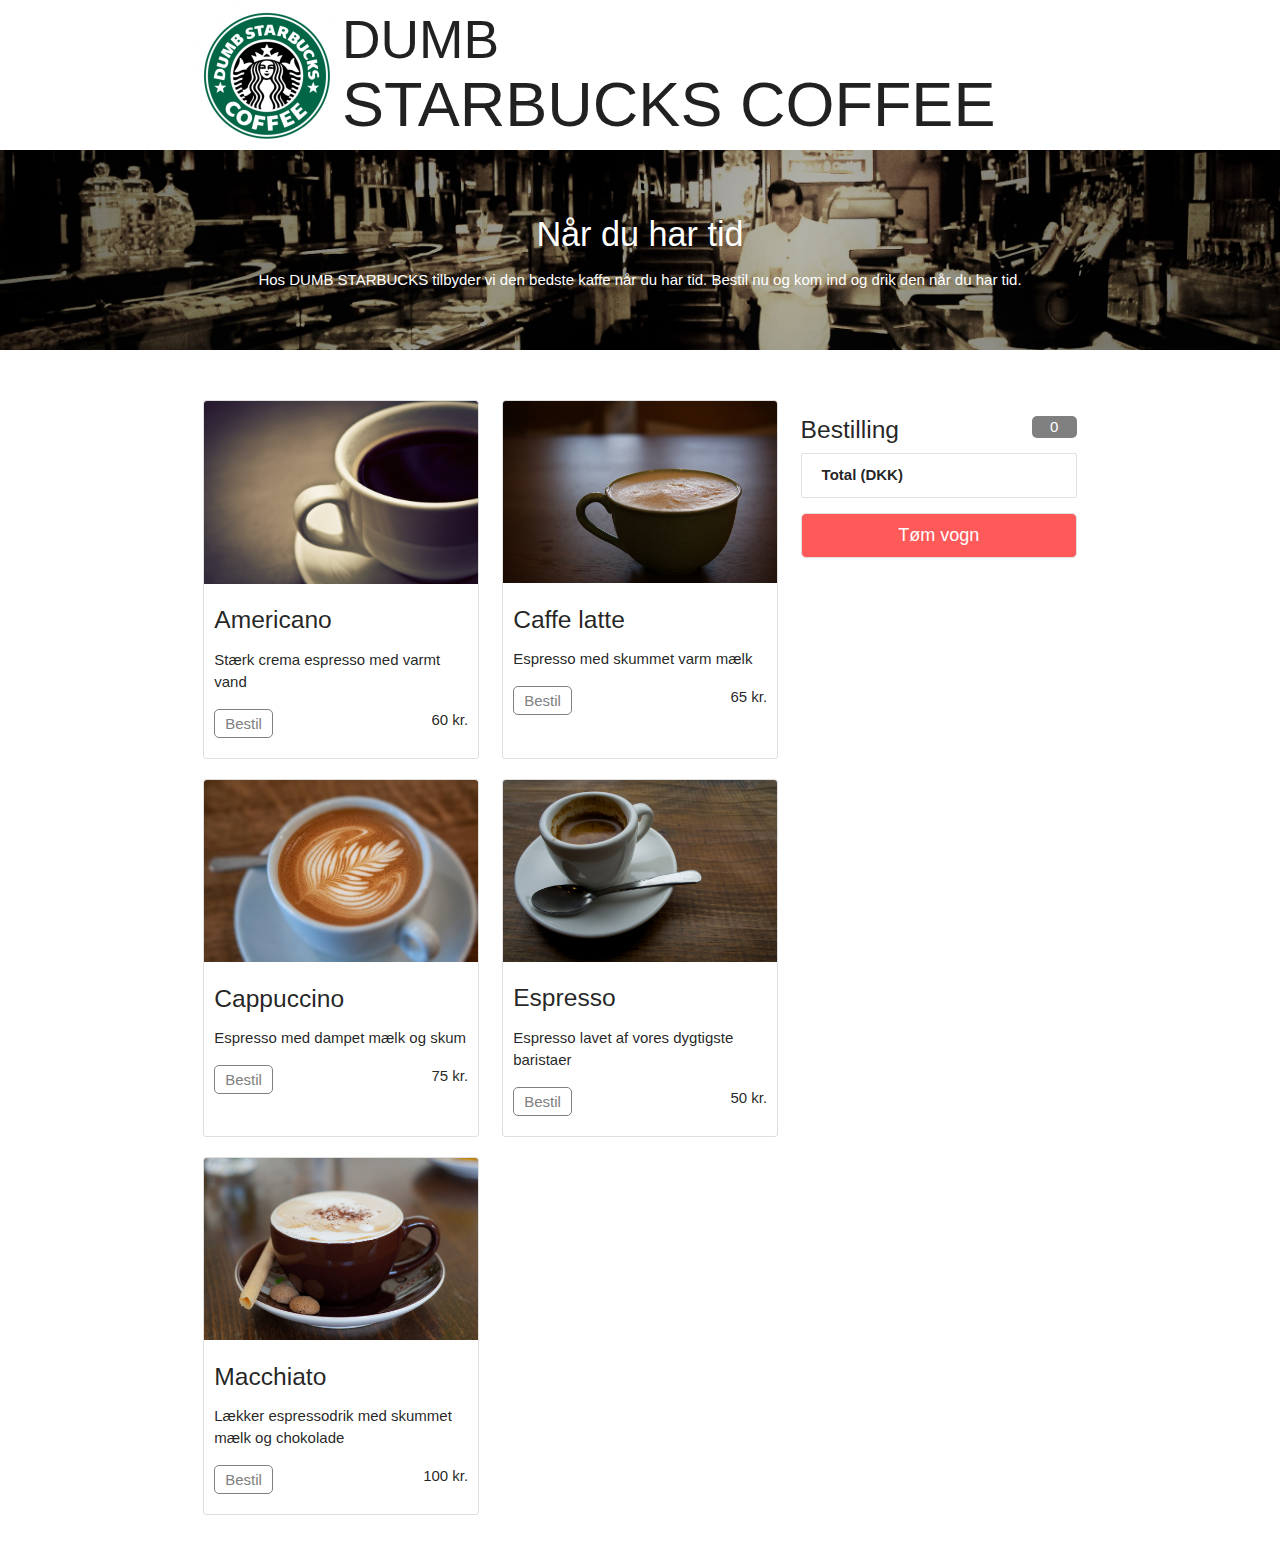
<file: index.html>
<!DOCTYPE html>
<html lang="en">
<head>
    <meta charset="UTF-8">
    <meta name="viewport" content="width=device-width, initial-scale=1.0">
    <meta http-equiv="X-UA-Compatible" content="ie=edge">
    <title>DUMB STARBUCKS COFFEE</title>
    <link href="https://fonts.googleapis.com/icon?family=Material+Icons" rel="stylesheet">
    <link type="text/css" rel="stylesheet" href="css/materialize.min.css"  media="screen,projection"/>
    <link rel="stylesheet" href="css/style.min.css">
</head>
<body>
    <header>
        <div class="headerContent container valign-wrapper">
            <img src="img/logo.bmp" alt="DUMB STARBUCKS COFFEE Logo" class="left">
            <div class="headerText">
                <h2>DUMB</h2>
                <h1>STARBUCKS COFFEE</h1>
            </div>
        </div>
    </header>
    <div class="jumbotron valign-wrapper">
        <div class="jumbotronContent">
            <h4 class="center-align">Når du har tid</h4>
            <p class="center-align">Hos DUMB STARBUCKS tilbyder vi den bedste kaffe når du har tid. Bestil nu og kom ind og drik den når du har tid.</p>
        </div>
    </div>
    <main class="container">
        <div class="mainContent row">
            <section class="productWrapper col xl8 l8 m12">
                <div class="productContainer">  

                </div>
            </section>
            <section class="priceWrapper col xl4 l4 m12 s12">
                <div class="priceContainer">
                    <h5>Bestilling<span class="badge cartAmount">0</span></h5>
                    <div class="priceTable collection">

                        <li class="collection-item fullPrice"><div>Total (DKK) <span class="secondary-content finalPrice"></span></div></li>
                    </div>
                    <a href="order.html"><button class="orderButton">Gå til betaling</button></a>
                    <button class="clearCart">Tøm vogn</button>
                </div>
            </section>
        </div>
    </main>
    <script type="text/javascript" src="js/materialize.min.js"></script>
    <script src="js/Product.js"></script>
    <script src="js/ProductUI.js"></script>
</body>
</html>
</file>
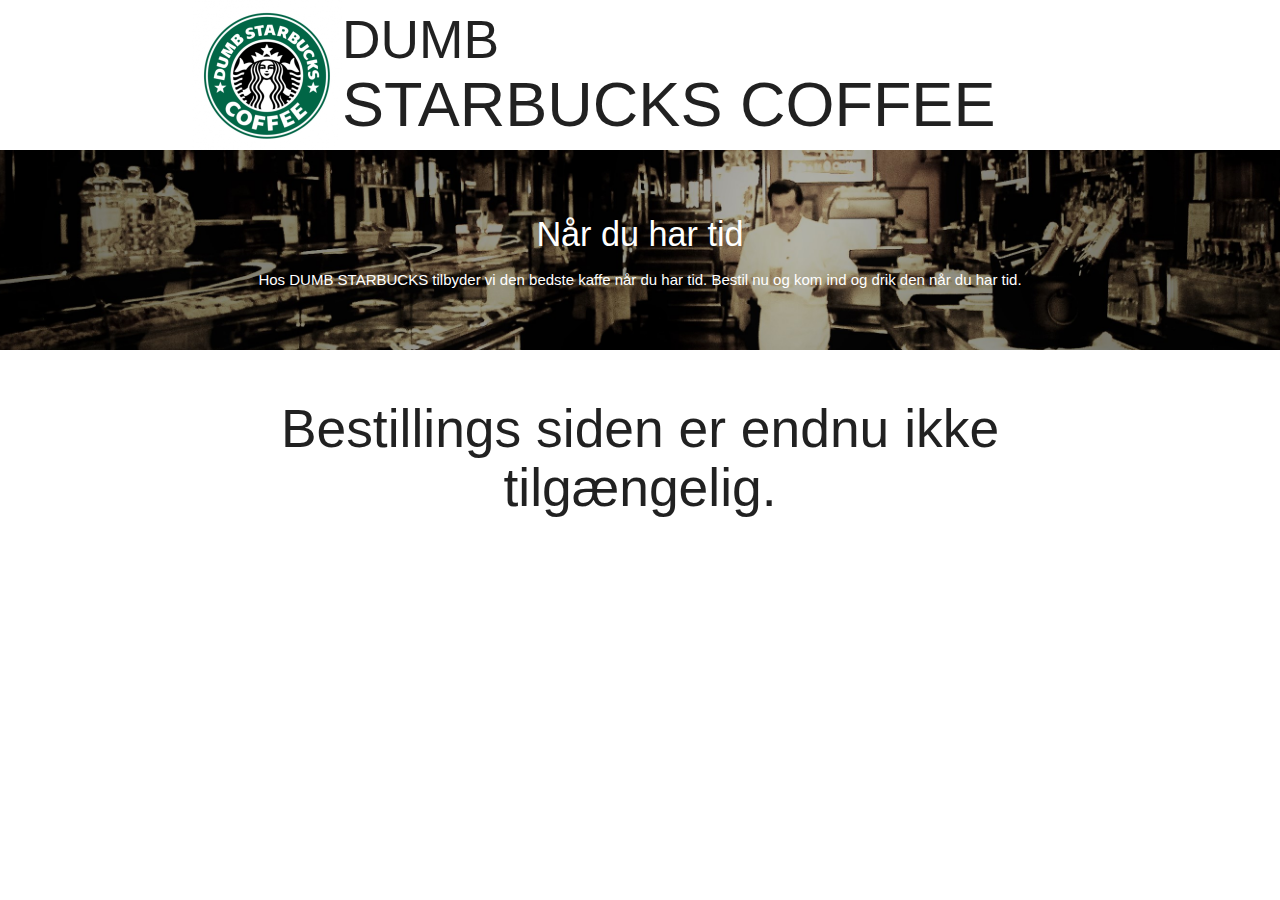
<file: order.html>
<!DOCTYPE html>
<html lang="en">
    <head>
        <meta charset="UTF-8">
        <meta name="viewport" content="width=device-width, initial-scale=1.0">
        <meta http-equiv="X-UA-Compatible" content="ie=edge">
        <title>DUMB STARBUCKS COFFEE</title>
        <link href="https://fonts.googleapis.com/icon?family=Material+Icons" rel="stylesheet">
        <link type="text/css" rel="stylesheet" href="css/materialize.min.css"  media="screen,projection"/>
        <link rel="stylesheet" href="css/style.min.css">
    </head>
    <body>
        <header>
            <div class="headerContent container valign-wrapper">
                <img src="img/logo.bmp" alt="DUMB STARBUCKS COFFEE Logo" class="left">
                <div class="headerText">
                    <h2>DUMB</h2>
                    <h1>STARBUCKS COFFEE</h1>
                </div>
            </div>
        </header>
        <div class="jumbotron valign-wrapper">
            <div class="jumbotronContent">
                <h4 class="center-align">Når du har tid</h4>
                <p class="center-align">Hos DUMB STARBUCKS tilbyder vi den bedste kaffe når du har tid. Bestil nu og kom ind og drik den når du har tid.</p>
            </div>
        </div>
    </body>
    <main class="container">
        <h2 class="rip">Bestillings siden er endnu ikke tilgængelig.</h2>
    </main>
</html>
</file>
<file: css/style.min.css>
@media screen and (max-width: 500px){.headerContent{width:100%}.headerText h1{font-size:2.8rem}.headerText h2{font-size:1.66rem}main .mainContent .productContainer .product{width:100%}}@media screen and (max-width: 380px){.headerContent img{height:100px}.headerText h1{font-size:2.8rem}.headerText h2{font-size:1.66rem}}header .headerContent{height:100%}header .headerContent h1,header .headerContent h2{margin:0}header .headerContent h1{font-weight:200}.jumbotron{height:200px;background-image:url("../img/jumbotron.jpg");background-size:130% auto;background-position:center;background-repeat:no-repeat;margin-bottom:50px}.jumbotron .jumbotronContent{width:100%;color:white}main .productContainer{display:flex;justify-content:space-between;flex-flow:wrap}main .productContainer .product{border-radius:3px;padding-bottom:20px;border:1px solid #dfdfdf;width:48%;margin-bottom:20px}main .productContainer .product img{border-radius:3px 3px 0 0;width:100%}main .productContainer .product .productInfo{padding:0 10px}main .productContainer .product .productInfo button{color:gray;background-color:#fff;border-radius:5px;padding:5px 10px;border:1px solid gray;outline:none;cursor:pointer;transition:0.15s}main .productContainer .product .productInfo button:hover{background-color:#a8a8a8;border-color:#fff;color:#fff;transition:0.15s}main .priceContainer .badge,main .addProductStyle .badge{background-color:gray;border-radius:5px;color:#fff}main .priceContainer .priceTable,main .addProductStyle .priceTable{list-style-type:none}main .priceContainer .priceTable div,main .addProductStyle .priceTable div{font-weight:bold}main .priceContainer .priceTable div span,main .addProductStyle .priceTable div span{font-weight:normal}main .priceContainer .orderButton,main .priceContainer .clearCart,main .addProductStyle .orderButton,main .addProductStyle .clearCart{width:100%;background-color:#3bbcad;transition:0.15s;height:45px;font-size:18px;outline:none;border:1px solid #dfdfdf;color:#fff;border-radius:5px;margin-bottom:5px}main .priceContainer .orderButton:hover,main .priceContainer .clearCart:hover,main .addProductStyle .orderButton:hover,main .addProductStyle .clearCart:hover{background-color:#2f9589;cursor:pointer;transition:0.15s}main .priceContainer .orderButton,main .addProductStyle .orderButton{display:none}main .priceContainer .clearCart,main .addProductStyle .clearCart{background-color:#ff5a5a}main .priceContainer .clearCart:hover,main .addProductStyle .clearCart:hover{background-color:#ff2727}main .rip{text-align:center}
/*# sourceMappingURL=style.min.css.map */
</file>
